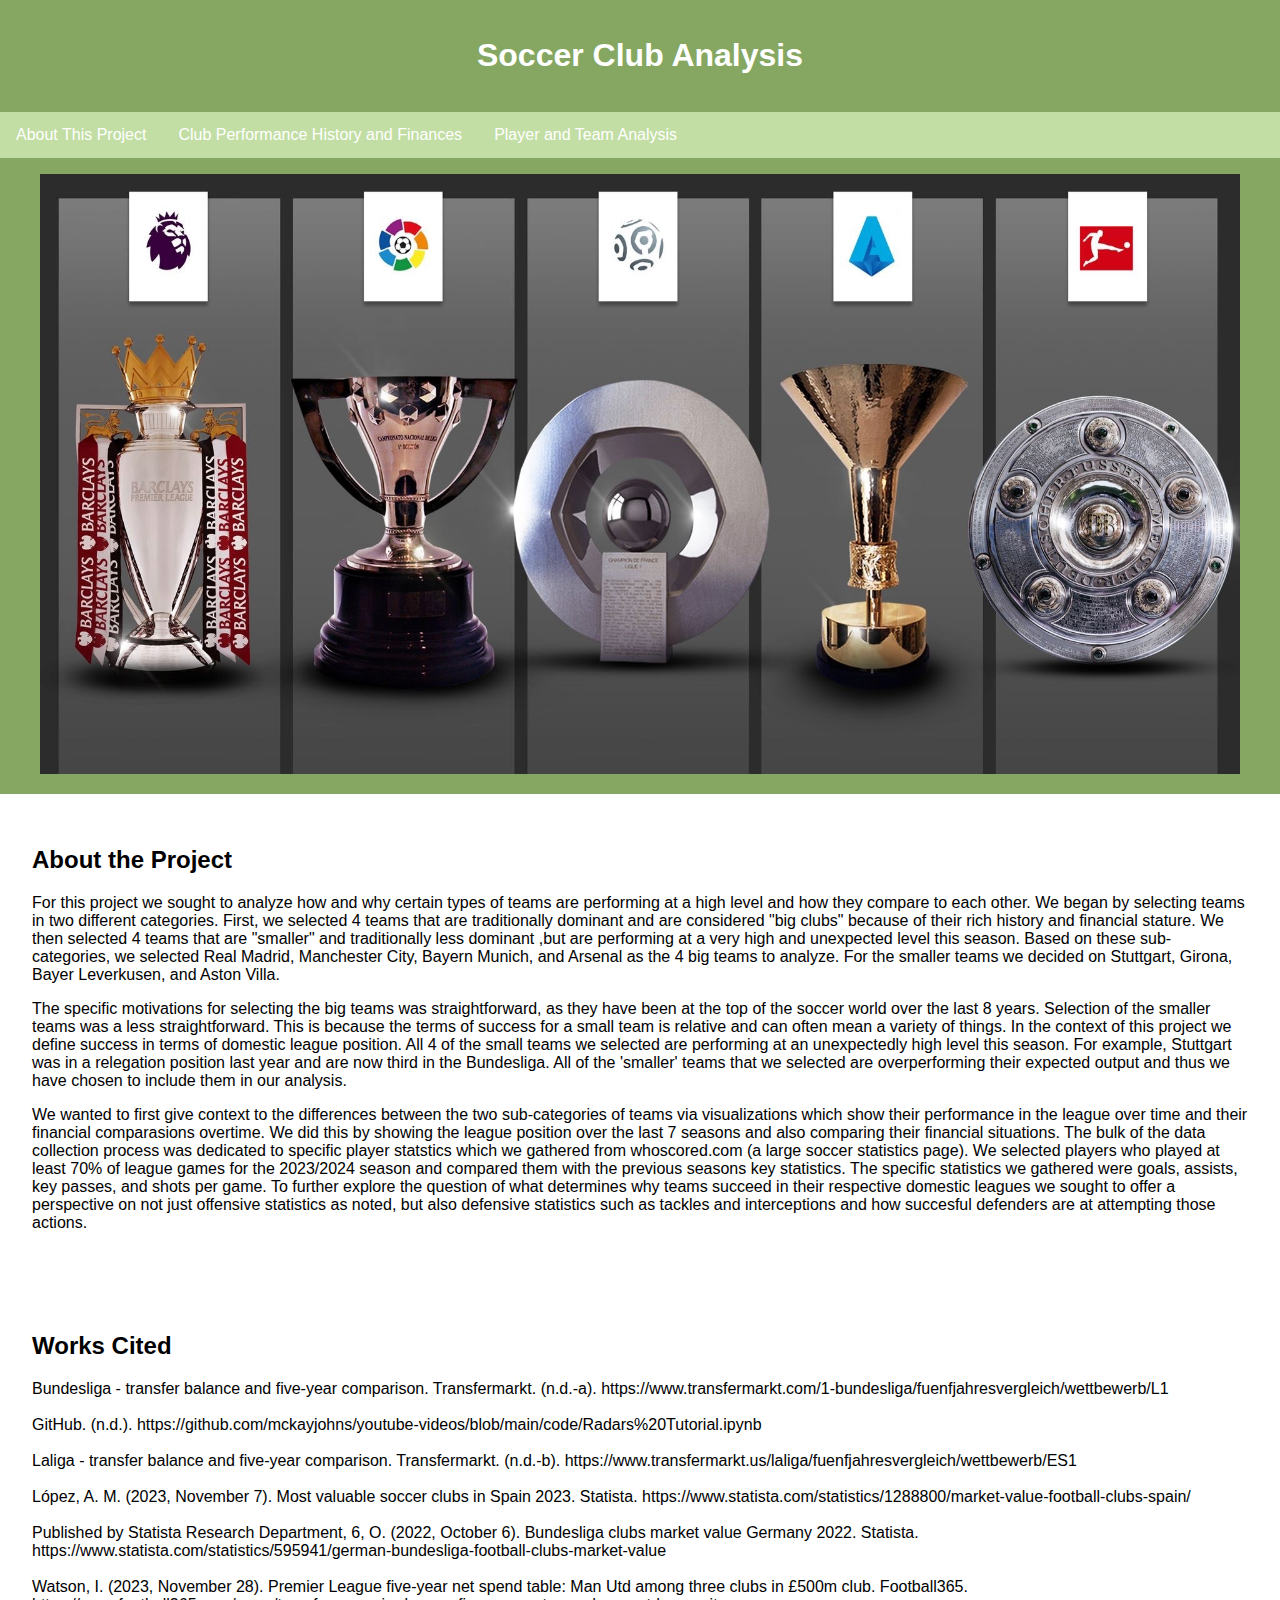
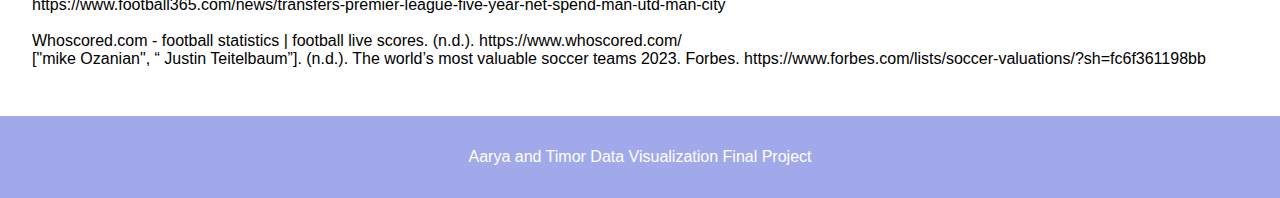
<file: index.html>
<!DOCTYPE html>
<html lang="en">

<head>
    <meta charset="UTF-8">
    <meta name="viewport" content="width=device-width, initial-scale=1.0">
    <link rel="stylesheet" href="style.css">
    <title>Soccer Analysis Project</title>
</head>

<body>
    <header>
        <h1>Soccer Club Analysis</h1>
    </header>
    <nav>
        <ul>
            <li><a href="index.html" onclick="loadContent('about.html', 'About This Project')">About This Project</a></li>
            <li><a href="performance.html" onclick="loadContent('performance.html', 'Club Performance History and Finances')">Club Performance History and Finances</a></li>
            <li><a href="analysis.html" onclick="loadContent('analysis.html', 'Player and Team Analysis')">Player and Team Analysis</a></li>
    </nav>

    <figure>
        <img src="IMG_8204.jpeg"
        class="center"
        width="1200" 
        height="600" 
        >
    </figure>

    <section>
            <h2>
                About the Project
            </h2>
        <p>
            
            For this project we sought to analyze how and why certain types of teams are performing at a high level and how they compare to each other.
             We began by selecting teams
            in two different categories. First, we selected 4 teams that are traditionally dominant and are considered "big clubs" because of their rich history and financial
            stature. We then selected 4 teams that are "smaller" and traditionally less dominant  
            ,but are performing at a very high and unexpected level this season. Based on these sub-categories, we selected Real Madrid, Manchester City,
            Bayern Munich, and Arsenal as the 4 big teams to analyze. For the smaller teams we decided on Stuttgart, Girona, Bayer Leverkusen, and
            Aston Villa. 
        </p>
        <p>
            The specific motivations for selecting the big teams was straightforward, as they have been at the top of the soccer
            world over the last 8 years. Selection of the smaller teams was a less straightforward. This is because the terms of success for a
            small team is relative and can often mean a variety of things. In the context of this project we define success in terms of domestic league position. All 4 
            of the small teams we selected are performing at an unexpectedly high level this season. For example, Stuttgart was in a relegation
            position last year and are now third in the Bundesliga. All of the 'smaller' teams that we selected are overperforming their expected output and thus we have chosen to include them in our analysis.
        </p>
        <p>
            We wanted to first give context to the differences between the two sub-categories of teams via visualizations which show their
            performance in the league over time and their financial comparasions overtime. We did this by showing the league position over 
            the last 7 seasons and also comparing their financial situations. The bulk of the data collection process was dedicated to specific player statstics which we gathered from whoscored.com (a large soccer statistics page).
             We selected players who played at least 70% of league games for the 2023/2024 season and compared them with the previous seasons key statistics. The specific statistics we
             gathered were goals, assists, key passes, and shots per game. To further explore the question of what determines why teams succeed in their respective domestic leagues we sought to offer a perspective on not just offensive statistics as noted, but also defensive statistics such as tackles and interceptions and how succesful defenders are at attempting those actions.
        </p>
    </section>

    <section>
        <h2>
            Works Cited
        </h2>
    <p>
        Bundesliga - transfer balance and five-year comparison. Transfermarkt. (n.d.-a). https://www.transfermarkt.com/1-bundesliga/fuenfjahresvergleich/wettbewerb/L1 
        <br>
        <br>
        GitHub. (n.d.). https://github.com/mckayjohns/youtube-videos/blob/main/code/Radars%20Tutorial.ipynb 
        </br>
        <br>
Laliga - transfer balance and five-year comparison. Transfermarkt. (n.d.-b). https://www.transfermarkt.us/laliga/fuenfjahresvergleich/wettbewerb/ES1 
        </br>
        <br>
López, A. M. (2023, November 7). Most valuable soccer clubs in Spain 2023. Statista. https://www.statista.com/statistics/1288800/market-value-football-clubs-spain/ 
        </br>
        <br>
Published by Statista Research Department, 6, O. (2022, October 6). Bundesliga clubs market value Germany 2022. Statista. https://www.statista.com/statistics/595941/german-bundesliga-football-clubs-market-value 
        </br>
        <br>
Watson, I. (2023, November 28). Premier League five-year net spend table: Man Utd among three clubs in £500m club. Football365. https://www.football365.com/news/transfers-premier-league-five-year-net-spend-man-utd-man-city 
        </br>
        <br>
Whoscored.com - football statistics | football live scores. (n.d.). https://www.whoscored.com/ 
        </br>
["mike Ozanian", “ Justin Teitelbaum”]. (n.d.). The world’s most valuable soccer teams 2023. Forbes. https://www.forbes.com/lists/soccer-valuations/?sh=fc6f361198bb 
        

    </p>
</section>

    <footer>
        <p>Aarya and Timor Data Visualization Final Project</p>
    </footer>
</body>

</html>
</file>
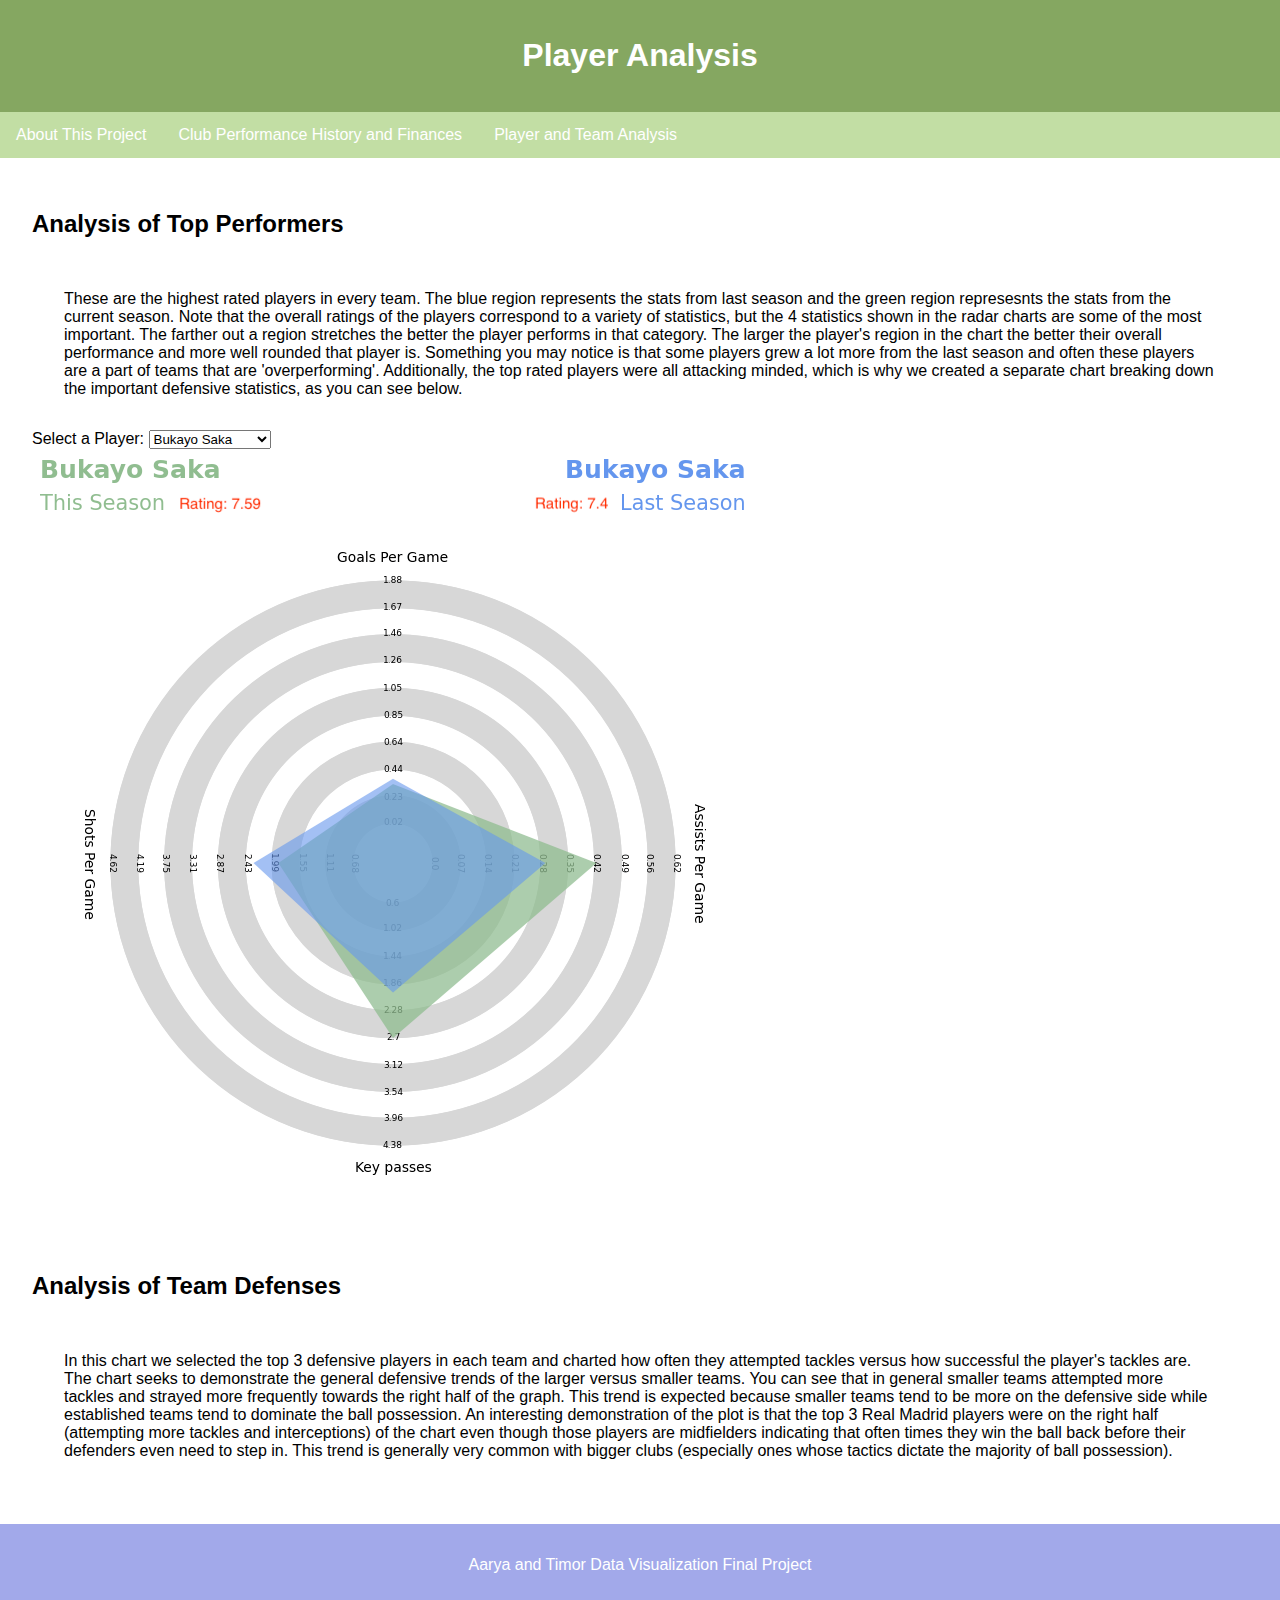
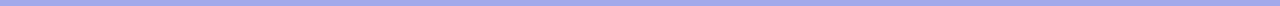
<file: analysis.html>
<!DOCTYPE html>
<html lang="en">

<head>
    <meta charset="UTF-8">
    <meta name="viewport" content="width=device-width, initial-scale=1.0">
    <link rel="stylesheet" href="style.css">
    <title>Player and Team Analysis</title>
</head>

<body>
    <header>
        <h1>Player Analysis</h1>
    </header>
    <nav>
        <ul>
            <li><a href="index.html" onclick="loadContent('about.html', 'About This Project')">About This Project</a></li>
            <li><a href="performance.html" onclick="loadContent('performance.html', 'Club Performance History and Finances')">Club Performance History and Finances</a></li>
            <li><a href="analysis.html" onclick="loadContent('analysis.html', 'Player and Team Analysis')">Player and Team Analysis</a></li>
        </ul>
    </nav>

    <section>
        <h2>Analysis of Top Performers</h2>
        <section>
            These are the highest rated players in every team. The blue region represents the stats from last season and the green 
            region represesnts the stats from the current season. Note that the overall ratings of the players correspond to a variety of statistics, 
            but the 4 statistics shown in the radar charts are some of the most important. 
            The farther out a region stretches the better the player performs in that category. The larger the player's region
            in the chart the better their overall performance and more well rounded that player is.
            Something you may notice is that 
            some players grew a lot more from the last season and often these players are a part of teams that are 'overperforming'. Additionally,
            the top rated players were all attacking minded, which is why we created a separate chart breaking down the important defensive statistics,
            as you can see below.

        </section>
        <label for="imageSelector">Select a Player:</label>
        <select id="imageSelector" onchange="changeImage()">
            <option value="Saka Rated.png">Bukayo Saka</option>
            <option value="Boniface Rating.png">Victor Boniface</option>
            <option value="Bellingham Rated.png">Jude Bellingham</option>
            <option value="Aleix Garcia copy.png">Aleix Garcia</option>
            <option value="Doku Rated.png">Jeremy Doku</option>
            <option value="Guirassy Rated.png"> Serhou Guirassy</option>
            <option value="Watkins Rated.png"> Ollie Watkins</option>
            <option value="Sane Rated.png"> Leroy Sane</option>
        </select>

        <div id="imageContainer">
            <img id="selectedImage" src="radar_charts/Saka Rated.png" alt="Selected Image">
        </div>

    </section>

    <section>
        <h2>Analysis of Team Defenses</h2>
    <figure>
        <div class='tableauPlaceholder' id='viz1702409436131' style='position: relative'>
            <noscript><a href='#'><img alt='Top Defensive Player Analysis ' src='https:&#47;&#47;public.tableau.com&#47;static&#47;images&#47;YR&#47;YRDZJWSQW&#47;1_rss.png' style='border: none' /></a></noscript>
            <object class='tableauViz' style='display:none;'>
                <param name='host_url' value='https%3A%2F%2Fpublic.tableau.com%2F' /> 
                <param name='embed_code_version' value='3' /> 
                <param name='path' value='shared&#47;YRDZJWSQW' /> 
                <param name='toolbar' value='yes' />
                <param name='static_image' value='https:&#47;&#47;public.tableau.com&#47;static&#47;images&#47;YR&#47;YRDZJWSQW&#47;1.png' /> 
                <param name='animate_transition' value='yes' />
                <param name='display_static_image' value='yes' />
                <param name='display_spinner' value='yes' />
                <param name='display_overlay' value='yes' />
                <param name='display_count' value='yes' />
                <param name='language' value='en-US' />
            </object>
        </div>
            <script type='text/javascript'>
            var divElement = document.getElementById('viz1702409436131');
            var vizElement = divElement.getElementsByTagName('object')[0];
            vizElement.style.width='100%';vizElement.style.height=(divElement.offsetWidth*0.75)+'px';
            var scriptElement = document.createElement('script');
            scriptElement.src = 'https://public.tableau.com/javascripts/api/viz_v1.js';
            vizElement.parentNode.insertBefore(scriptElement, vizElement);
            </script>
     </figure>
        <section>
            In this chart we selected the top 3 defensive players in each team and charted how often they attempted tackles versus how successful the player's tackles are. The chart seeks to demonstrate the general defensive trends of the larger versus smaller teams. You can see that in general smaller teams attempted more tackles and strayed more frequently towards the right half of the graph. This trend is expected because smaller teams tend to be more on the defensive side while established teams tend to dominate the ball possession. An interesting demonstration of the plot is that the top 3 Real Madrid players were on the right half (attempting more tackles and interceptions) of the chart even though those players are midfielders indicating that often times they win the ball back before their defenders even need to step in. This trend is generally very common with bigger clubs (especially ones whose tactics dictate the majority of ball possession).
        </section>
    </section>

    <footer>
        <p>Aarya and Timor Data Visualization Final Project</p>
    </footer>

    <script src="script.js"></script>
    <script>
        function changeImage() {
            var imageSelector = document.getElementById("imageSelector");
            var selectedImage = document.getElementById("selectedImage");
            var imageContainer = document.getElementById("imageContainer");

            var selectedOption = imageSelector.options[imageSelector.selectedIndex];
            var imagePath = "radar_charts/" + selectedOption.value;

            selectedImage.src = imagePath;
            selectedImage.alt = "Selected Image";
        }
    </script>
</body>

</html>
</file>
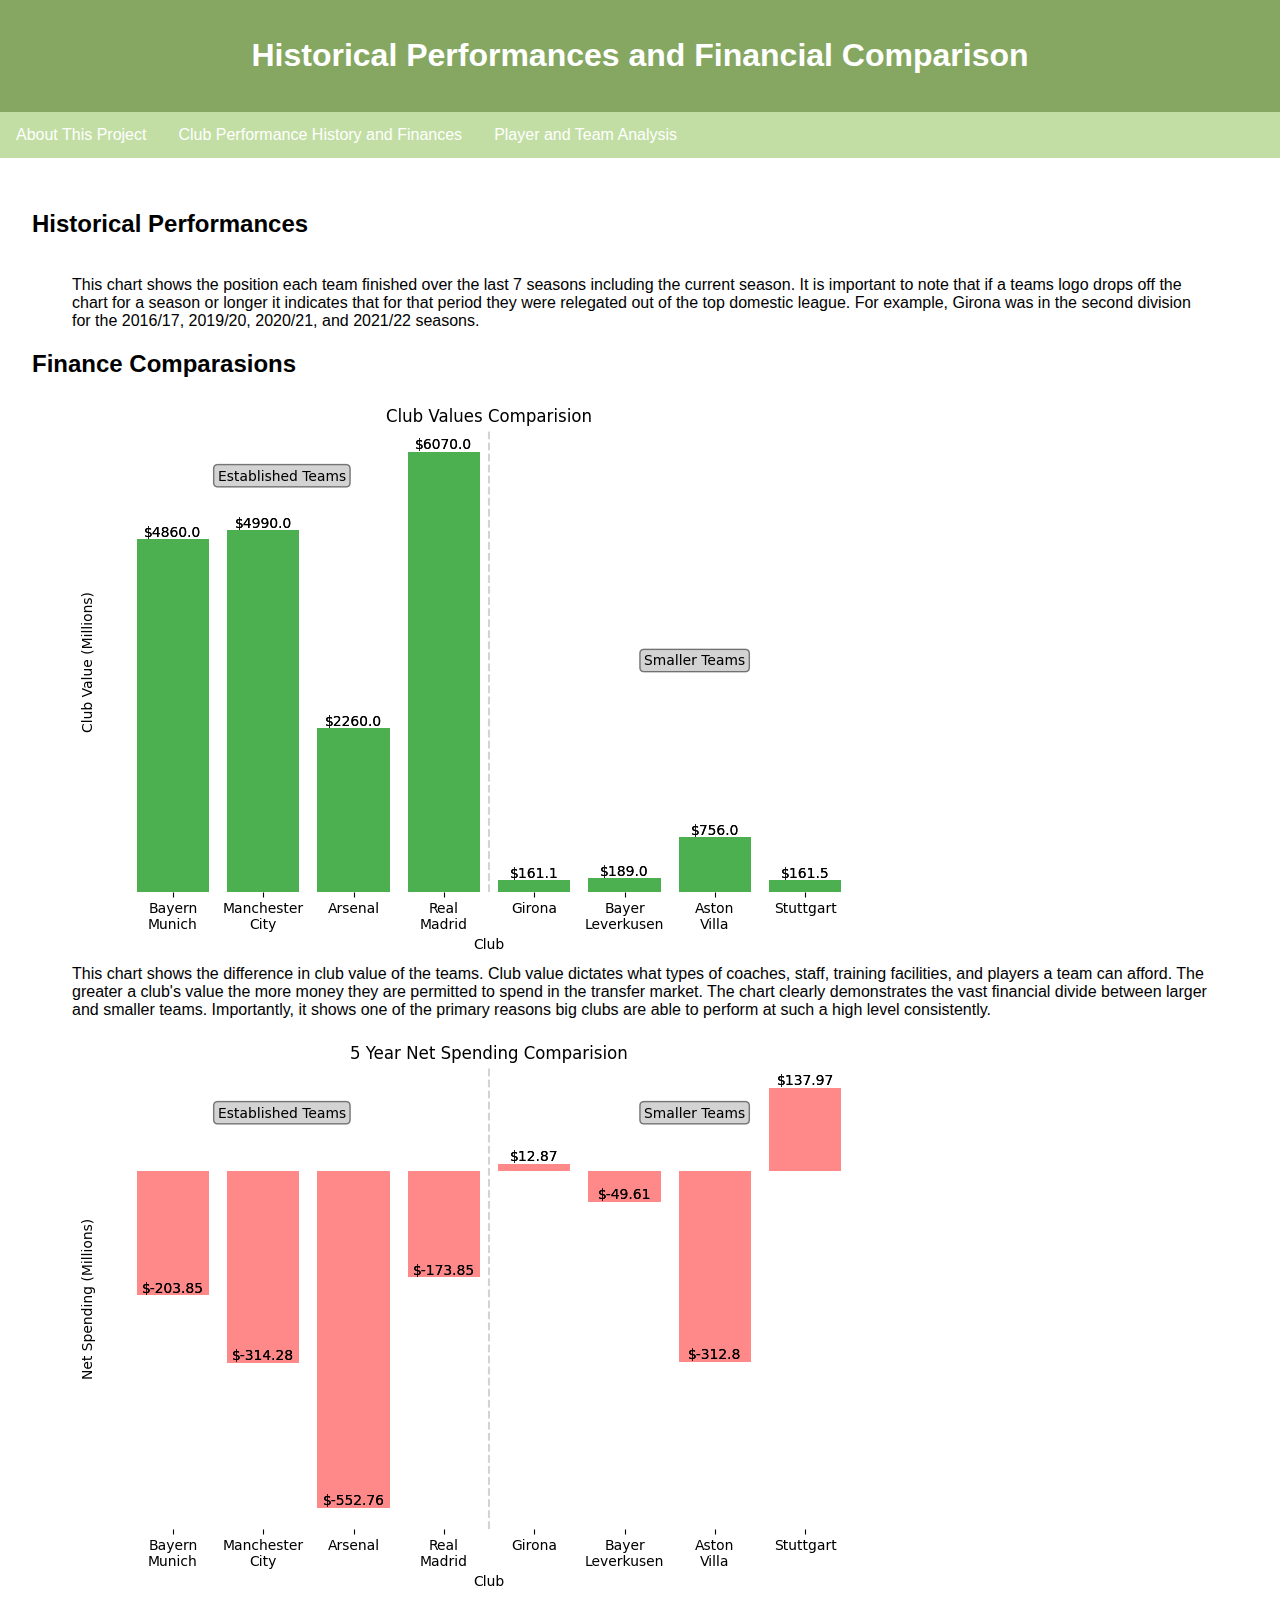
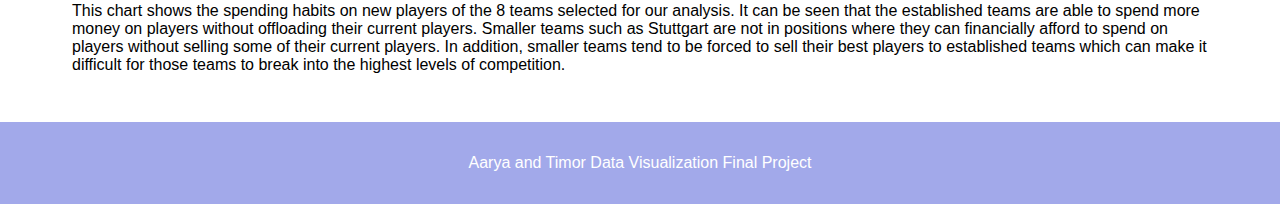
<file: performance.html>
<!DOCTYPE html>
<html lang="en">

<head>
    <meta charset="UTF-8">
    <meta name="viewport" content="width=device-width, initial-scale=1.0">
    <link rel="stylesheet" href="style.css">
    <title>About This Project</title>
</head>

<body>
    <header>
        <h1>Historical Performances and Financial Comparison</h1>
    </header>
    <nav>
        <ul>
            <li><a href="index.html" onclick="loadContent('about.html', 'About This Project')">About This Project</a></li>
            <li><a href="performance.html" onclick="loadContent('performance.html', 'Club Performance History and Finances')">Club Performance History and Finances</a></li>
            <li><a href="analysis.html" onclick="loadContent('analysis.html', 'Player and Team Analysis')">Player and Team Analysis</a></li>
        </ul>
    </nav>
        

    <section id="content">
        <h2>Historical Performances</h2>

        
        <figure>
            <figcaption>
                <br>This chart shows the position each team finished over the last 7 seasons including the current season.
                It is important to note that if a teams logo drops off the chart for a season or longer it indicates that for that period they were relegated out of the top domestic league.
             For example, Girona was in the second division for the 2016/17, 2019/20, 2020/21, and 2021/22 seasons.</br>
            </figcaption>
            

            <div class='tableauPlaceholder' id='viz1702315466055' style='position: relative'>
                <noscript><a href='#'><img alt='Club Historical Domestic Performance' src='https:&#47;&#47;public.tableau.com&#47;static&#47;images&#47;Bu&#47;BumpChart_17023154422040&#47;Sheet1&#47;1_rss.png' style='border: none' /></a></noscript>
                <object class='tableauViz' style='display:none;'>
                    <param name='host_url' value='https%3A%2F%2Fpublic.tableau.com%2F' /> 
                    <param name='embed_code_version' value='3' /> <param name='site_root' value='' />
                    <param name='name' value='BumpChart_17023154422040&#47;Sheet1' />
                    <param name='tabs' value='no' /><param name='toolbar' value='yes' />
                    <param name='static_image' value='https:&#47;&#47;public.tableau.com&#47;static&#47;images&#47;Bu&#47;BumpChart_17023154422040&#47;Sheet1&#47;1.png' />
                    <param name='animate_transition' value='yes' /><param name='display_static_image' value='yes' />
                    <param name='display_spinner' value='yes' /><param name='display_overlay' value='yes' />
                    <param name='display_count' value='yes' /><param name='language' value='en-US' />
                    <param name='filter' value='publish=yes' />
                </object>
            </div>
            <script type='text/javascript'>
                var divElement = document.getElementById('viz1702315466055');
                var vizElement = divElement.getElementsByTagName('object')[0];
                vizElement.style.width='100%';
                vizElement.style.height=(divElement.offsetWidth*0.75)+'px';
                var scriptElement = document.createElement('script');
                scriptElement.src = 'https://public.tableau.com/javascripts/api/viz_v1.js';
                vizElement.parentNode.insertBefore(scriptElement, vizElement);
            </script>
        </figure>



        <h2>Finance Comparasions</h2>

        <figure>
            <img src="financeCharts/Clubvalues.png" alt="Financial Comparasions">
            <figcaption>
            This chart shows the difference in club value of the teams. Club value dictates
            what types of coaches, staff, training facilities, and players a team can afford. The greater a club's value the more money they
            are permitted to spend in the transfer market. The chart clearly demonstrates the vast financial divide between larger and smaller teams. Importantly, it shows
            one of the primary reasons big clubs are able to perform at such a high level consistently. 
            </figcaption>
        </figure>
        <figure>
            <img src="financeCharts/Netspend.png" alt="Finance Table">
            <figcaption>
                This chart shows the spending habits on new players of the 8 teams selected for our analysis. 
                It can be seen that the established teams are able to spend more money on players without offloading their current players.
                Smaller teams such as Stuttgart are not in positions where they can financially afford to spend on players without selling some of 
                their current players. In addition, smaller teams tend to be forced to sell their best players to established teams which can make it difficult for those teams to break into the highest levels of competition.
            </figcaption>
        </figure>
    </section>

    <footer>
        <p>Aarya and Timor Data Visualization Final Project</p>
    </footer>
</body>

</html>
</file>
<file: style.css>
body {
    font-family: 'Arial', sans-serif;
    margin: 0;
    padding: 0;
    background-color: #85a761;
}

header {
    background-color: #85a761;
    color: #fff;
    text-align: center;
    padding: 1em 0;
}

nav {
    background-color: #c2dea4;
}

nav ul {
    list-style-type: none;
    margin: 0;
    padding: 0;
    overflow: hidden;
}

nav li {
    float: left;
}

nav a {
    display: block;
    color: rgb(255, 255, 255);
    text-align: center;
    padding: 14px 16px;
    text-decoration: none;
}

nav a:hover {
    background-color: #45a049;
}

section {
    padding: 2em;
    background-color: #fff;
    border-radius: 0px;
    margin: 0px 0;
}

footer {
    background-color: #a2a9ea;
    color: white;
    text-align: center;
    padding: 1em 0;
}
</file>
